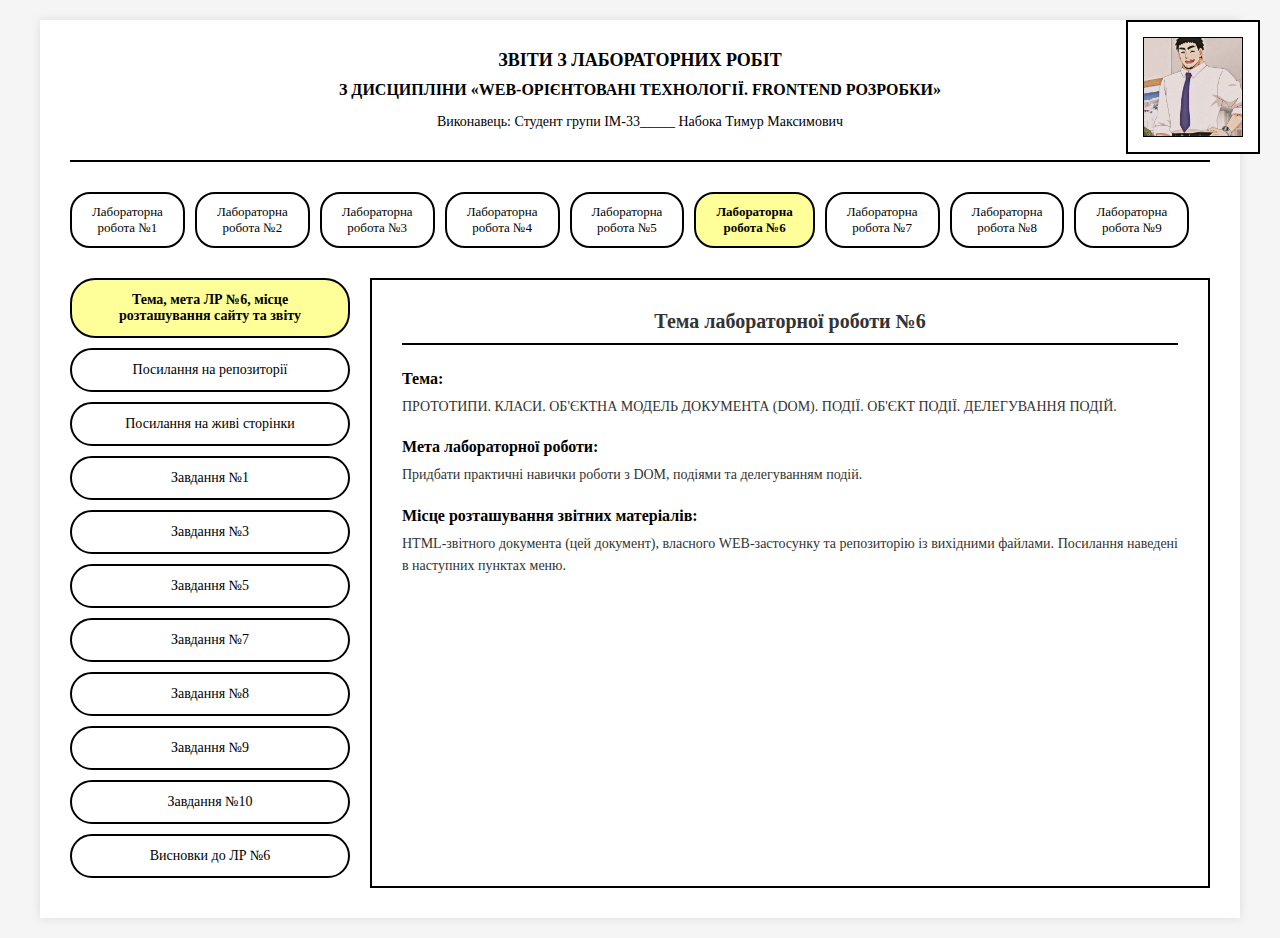
<file: labs/lab_6/lab_6.html>
<!DOCTYPE html>
<html lang="uk">
<head>
  <meta charset="UTF-8" />
  <meta name="viewport" content="width=device-width, initial-scale=1.0" />
  <title>Лабораторна робота №6 — Frontend розробка</title>

  <link rel="stylesheet" href="lab_6.css">
  <link rel="stylesheet" href="../../style.css">

  <script src="lab_6.js" defer></script>
</head>
<body>
  <div class="container">
    <div class="orientation-box">
      <div class="user-img">
        <img src="../../profile.jpg" alt="Фото студента" />
      </div>
    </div>

    <div class="header">
      <h1>ЗВІТИ З ЛАБОРАТОРНИХ РОБІТ</h1>
      <h2>З ДИСЦИПЛІНИ «WEB-ОРІЄНТОВАНІ ТЕХНОЛОГІЇ. FRONTEND РОЗРОБКИ»</h2>
      <div class="student-info">
        Виконавець: Студент групи ІМ-33_____ Набока Тимур Максимович
      </div>
    </div>

    <div class="lab-tabs">
      <a class="lab-tab" href="../../index.html">Лабораторна<br>робота №1</a>
      <a class="lab-tab" href="../lab_2/lab_2.html">Лабораторна<br>робота №2</a>
      <a class="lab-tab" href="../lab_3/lab_3.html">Лабораторна<br>робота №3</a>
      <a class="lab-tab" href="../lab_4/lab_4.html">Лабораторна<br>робота №4</a>
      <a class="lab-tab" href="../lab_5/lab_5.html">Лабораторна<br>робота №5</a>
      <a class="lab-tab active" href="./lab_6.html">Лабораторна<br>робота №6</a>
      <a class="lab-tab" href="../lab_7/lab_7.html">Лабораторна<br>робота №7</a>
      <a class="lab-tab" href="#">Лабораторна<br>робота №8</a>
      <a class="lab-tab" href="#">Лабораторна<br>робота №9</a>
    </div>

    <div class="content-wrapper">

      <div class="sidebar">
        <div class="menu-item active">Тема, мета ЛР №6, місце розташування сайту та звіту</div>
        <div class="menu-item">Посилання на репозиторії</div>
        <div class="menu-item">Посилання на живі сторінки</div>

        <div class="menu-item">Завдання №1</div>
        <div class="menu-item">Завдання №3</div>
        <div class="menu-item">Завдання №5</div>
        <div class="menu-item">Завдання №7</div>
        <div class="menu-item">Завдання №8</div>
        <div class="menu-item">Завдання №9</div>
        <div class="menu-item">Завдання №10</div>

        <div class="menu-item">Висновки до ЛР №6</div>
      </div>

      <div class="main-content">

        <div class="content-section active">
          <h2 class="section-title">Тема лабораторної роботи №6</h2>

          <div class="info-block">
            <h4>Тема:</h4>
            <p>
              ПРОТОТИПИ. КЛАСИ. ОБ'ЄКТНА МОДЕЛЬ ДОКУМЕНТА (DOM). ПОДІЇ. ОБ'ЄКТ ПОДІЇ.
              ДЕЛЕГУВАННЯ ПОДІЙ.
            </p>
          </div>

          <div class="info-block">
            <h4>Мета лабораторної роботи:</h4>
            <p>
              Придбати практичні навички роботи з DOM, подіями та делегуванням подій.
            </p>
          </div>

          <div class="info-block">
            <h4>Місце розташування звітних матеріалів:</h4>
            <p>
              HTML-звітного документа (цей документ), власного WEB-застосунку та
              репозиторію із вихідними файлами. Посилання наведені в наступних пунктах меню.
            </p>
          </div>
        </div>

        <div class="content-section">
          <h2 class="section-title">Посилання на репозиторії</h2>

          <div class="info-block">
            <ul>
              <li>
                Репозиторій власного WEB-застосунку:
                <a href="https://github.com/Homa4/lab6-WEB.git" target="_blank">
                  https://github.com/Homa4/lab6-WEB.git
                </a>
              </li>
              <li>
                Репозиторій звітного HTML-документу:
                <a href="https://github.com/Homa4/IM-33_-appRECORD-NabokaTimur-FIOT-2025" target="_blank">
                  https://github.com/Homa4/IM-33_-appRECORD-NabokaTimur-FIOT-2025
                </a>
              </li>
            </ul>
          </div>
        </div>

        <div class="content-section">
          <h2 class="section-title">Посилання на живі сторінки</h2>

          <div class="info-block">
            <ul>
              <li>
                Жива сторінка власного WEB-застосунку:
                <a href=" https://homa4.github.io/lab6-WEB/" target="_blank"> https://homa4.github.io/lab6-WEB/</a>
              </li>
              <li>
                Жива сторінка звітного HTML-документу:
                <a href="https://homa4.github.io/IM-33_-appRECORD-NabokaTimur-FIOT-2025/" target="_blank">
                  https://homa4.github.io/IM-33_-appRECORD-NabokaTimur-FIOT-2025/
                </a>
              </li>
            </ul>
          </div>
        </div>

        <div class="content-section">
          <h2 class="section-title">Завдання №1 — SHOW ME</h2>

          <div class="info-block">
            <h4>Умова:</h4>
            <p>
              Створити поле введення тексту та кнопку <strong>SHOW ME</strong>.
              Після натискання кнопки вміст текстового поля має виводитися в консоль браузера.
            </p>
          </div>

          <div class="info-block">
            <h4>Фрагмент HTML-коду:</h4>
            <div class="code-block">
<code>&lt;div class="task"&gt;
  &lt;h2&gt;Завдання 1: SHOW ME&lt;/h2&gt;
  &lt;div class="task-content"&gt;
    &lt;p&gt;Введіть текст:&lt;/p&gt;
    &lt;input type="text" id="input1" placeholder="Введіть щось..."&gt;
    &lt;button id="showBtn"&gt;SHOW ME&lt;/button&gt;
  &lt;/div&gt;
&lt;/div&gt;</code>
            </div>
          </div>

          <div class="info-block">
            <h4>Код завдання (JavaScript):</h4>
            <div class="code-block">
<code>const showBtn = document.getElementById("showBtn");
const input1 = document.getElementById("input1");

showBtn.addEventListener("click", () =&gt; {
  console.log("Завдання 1:", input1.value);
});</code>
            </div>
          </div>

          <div class="info-block">
            <h4>Результат виконання:</h4>
            <p class="placeholder">
              <img src="img/task1.png" alt="Результат завдання 1">
            </p>
          </div>
        </div>

        <div class="content-section">
          <h2 class="section-title">Завдання №3 — Приховати / Розкрити пароль</h2>

          <div class="info-block">
            <h4>Умова:</h4>
            <p>
              Створити поле для введення пароля та кнопку, яка змінює тип поля
              <code>text</code>/<code>password</code>, а також свій напис
              <strong>«Приховати» / «Розкрити»</strong>.
            </p>
          </div>

          <div class="info-block">
            <h4>Фрагмент HTML-коду:</h4>
            <div class="code-block">
<code>&lt;div class="task"&gt;
  &lt;h2&gt;Завдання 3: Приховати/Розкрити&lt;/h2&gt;
  &lt;div class="task-content"&gt;
    &lt;p&gt;Введіть пароль:&lt;/p&gt;
    &lt;input type="text" id="passwordInput" placeholder="Введіть пароль..."&gt;
    &lt;button id="toggleBtn"&gt;Приховати&lt;/button&gt;
  &lt;/div&gt;
&lt;/div&gt;</code>
            </div>
          </div>

          <div class="info-block">
            <h4>Код завдання (JavaScript):</h4>
            <div class="code-block">
<code>const toggleBtn = document.getElementById("toggleBtn");
const passwordInput = document.getElementById("passwordInput");

toggleBtn.addEventListener("click", () =&gt; {
  if (passwordInput.type === "text") {
    passwordInput.type = "password";
    toggleBtn.textContent = "Розкрити";
  } else {
    passwordInput.type = "text";
    toggleBtn.textContent = "Приховати";
  }
});</code>
            </div>
          </div>

          <div class="info-block">
            <h4>Результат виконання:</h4>
            <p class="placeholder">
              <img src="img/task2.png" alt="Результат завдання 2">
            </p>
          </div>
        </div>

        <div class="content-section">
          <h2 class="section-title">Завдання №5 — Клік в межах області</h2>

          <div class="info-block">
            <h4>Умова:</h4>
            <p>
              Є зелений квадрат (<code>#place</code>). Необхідно відслідковувати кліки по сторінці
              та визначати, чи був клік виконаний в межах цього елемента. Результат
              виводиться в консоль у вигляді булевого значення.
            </p>
          </div>

          <div class="info-block">
            <h4>Фрагмент HTML-коду:</h4>
            <div class="code-block">
<code>&lt;div class="task"&gt;
  &lt;h2&gt;Завдання 5: Клік в межах області&lt;/h2&gt;
  &lt;div class="task-content"&gt;
    &lt;p class="taskTitle"&gt;Клікніть на зеленому квадраті або поза ним&lt;/p&gt;
    &lt;div id="place"&gt;&lt;/div&gt;
  &lt;/div&gt;
&lt;/div&gt;</code>
            </div>
          </div>

          <div class="info-block">
            <h4>Код завдання (JavaScript):</h4>
            <div class="code-block">
<code>window.addEventListener("click", (event) =&gt; {
  const place = document.getElementById("place");
  const isInsidePlace = place.contains(event.target);
  console.log("Завдання 5 - Клік в #place:", isInsidePlace);
});</code>
            </div>
          </div>

          <div class="info-block">
            <h4>Результат виконання:</h4>
            <p class="placeholder">
              <img src="img/task3.png" alt="Результат завдання 3">
            </p>
          </div>
        </div>

        <div class="content-section">
          <h2 class="section-title">Завдання №7 — Категорії</h2>

          <div class="info-block">
            <h4>Умова:</h4>
            <p>
              Для списку категорій вивести в консоль кількість категорій
              та для кожної категорії — її назву і кількість елементів всередині.
            </p>
          </div>

          <div class="info-block">
            <h4>Фрагмент HTML-коду:</h4>
            <div class="code-block">
<code>&lt;ul id="categories"&gt;
  &lt;li class="item"&gt;
    &lt;h2&gt;Animals&lt;/h2&gt;
    &lt;ul&gt;
      &lt;li&gt;Cat&lt;/li&gt;
      &lt;li&gt;Hamster&lt;/li&gt;
      &lt;li&gt;Horse&lt;/li&gt;
      &lt;li&gt;Parrot&lt;/li&gt;
    &lt;/ul&gt;
  &lt;/li&gt;
  &lt;li class="item"&gt;
    &lt;h2&gt;Products&lt;/h2&gt;
    &lt;ul&gt;
      &lt;li&gt;Bread&lt;/li&gt;
      &lt;li&gt;Prasley&lt;/li&gt;
      &lt;li&gt;Cheese&lt;/li&gt;
    &lt;/ul&gt;
  &lt;/li&gt;
  &lt;li class="item"&gt;
    &lt;h2&gt;Technologies&lt;/h2&gt;
    &lt;ul&gt;
      &lt;li&gt;HTML&lt;/li&gt;
      &lt;li&gt;CSS&lt;/li&gt;
      &lt;li&gt;JavaScript&lt;/li&gt;
      &lt;li&gt;React&lt;/li&gt;
      &lt;li&gt;Node.js&lt;/li&gt;
    &lt;/ul&gt;
  &lt;/li&gt;
&lt;/ul&gt;</code>
            </div>
          </div>

          <div class="info-block">
            <h4>Код завдання (JavaScript):</h4>
            <div class="code-block">
<code>const categories = document.querySelectorAll("#categories .item");
console.log("Завдання 7:");
console.log("Number of categories:", categories.length);

categories.forEach((item) =&gt; {
  const title = item.querySelector("h2").textContent;
  const elements = item.querySelectorAll("ul li").length;
  console.log(`Category: ${title}`);
  console.log(`Elements: ${elements}`);
});</code>
            </div>
          </div>

          <div class="info-block">
            <h4>Результат виконання:</h4>
            <p class="placeholder">
              <img src="img/task4.png" alt="Результат завдання 4">
            </p>
          </div>
        </div>

        <div class="content-section">
          <h2 class="section-title">Завдання №8 — Форма логіна</h2>

          <div class="info-block">
            <h4>Умова:</h4>
            <p>
              Реалізувати обробку форми логіна. При відправці форми:
              якщо будь-яке поле порожнє — показати <code>alert</code>;
              якщо всі заповнені — вивести дані форми в консоль та очистити поля.
            </p>
          </div>

          <div class="info-block">
            <h4>Фрагмент HTML-коду:</h4>
            <div class="code-block">
<code>&lt;form class="login-form"&gt;
  &lt;label&gt;
    Email
    &lt;input type="email" name="email" /&gt;
  &lt;/label&gt;
  &lt;label&gt;
    Password
    &lt;input type="password" name="password" /&gt;
  &lt;/label&gt;
  &lt;button type="submit"&gt;Log in&lt;/button&gt;
&lt;/form&gt;</code>
            </div>
          </div>

          <div class="info-block">
            <h4>Код завдання (JavaScript):</h4>
            <div class="code-block">
<code>const loginForm = document.querySelector(".login-form");

loginForm.addEventListener("submit", (event) =&gt; {
  event.preventDefault();

  const formData = {
    email: event.target.elements.email.value.trim(),
    password: event.target.elements.password.value.trim(),
  };

  if (!formData.email || !formData.password) {
    alert("All form fields must be filled in");
    return;
  }

  console.log("Завдання 8 - Дані форми:", formData);
  loginForm.reset();
});</code>
            </div>
          </div>

          <div class="info-block">
            <h4>Результат виконання:</h4>
            <p class="placeholder">
              <img src="img/task5.png" alt="Результат завдання 5">
            </p>
          </div>
        </div>

        <div class="content-section">
          <h2 class="section-title">Завдання №9 — Зміна кольору фону</h2>

          <div class="info-block">
            <h4>Умова:</h4>
            <p>
              Реалізувати віджет, який змінює колір фону сторінки на випадковий
              при натисканні кнопки, а сам колір відображати в текстовому полі.
            </p>
          </div>

          <div class="info-block">
            <h4>Фрагмент HTML-коду:</h4>
            <div class="code-block">
<code>&lt;div class="widget"&gt;
  &lt;p&gt;Background color: &lt;span class="color"&gt;-&lt;/span&gt;&lt;/p&gt;
  &lt;button type="button" class="change-color"&gt;Change color&lt;/button&gt;
&lt;/div&gt;</code>
            </div>
          </div>

          <div class="info-block">
            <h4>Код завдання (JavaScript):</h4>
            <div class="code-block">
<code>function getRandomHexColor() {
  return `#${Math.floor(Math.random() * 16777215)
    .toString(16)
    .padStart(6, "0")}`;
}

const changeColorBtn = document.querySelector(".change-color");
const colorSpan = document.querySelector(".color");

changeColorBtn.addEventListener("click", () =&gt; {
  const newColor = getRandomHexColor();
  document.body.style.backgroundColor = newColor;
  colorSpan.textContent = newColor;
});</code>
            </div>
          </div>

          <div class="info-block">
            <h4>Результат виконання:</h4>
            <p class="placeholder">
              <img src="img/task6.png" alt="Результат завдання 6">
            </p>
          </div>
        </div>

        <div class="content-section">
          <h2 class="section-title">Завдання №10 — Колекція квадратів</h2>

          <div class="info-block">
            <h4>Умова:</h4>
            <p>
              На основі введеного числа створити колекцію кольорових квадратів.
              Початковий розмір — 30×30 px, кожен наступний більший на 10 px.
              Реалізувати кнопки <strong>Create</strong> та <strong>Destroy</strong>.
            </p>
          </div>

          <div class="info-block">
            <h4>Фрагмент HTML-коду:</h4>
            <div class="code-block">
<code>&lt;div id="controls"&gt;
  &lt;input type="number" id="amount" min="1" max="100" step="1"
         placeholder="Введіть кількість" /&gt;
  &lt;button type="button" data-create&gt;Create&lt;/button&gt;
  &lt;button type="button" data-destroy&gt;Destroy&lt;/button&gt;
&lt;/div&gt;
&lt;div id="boxes"&gt;&lt;/div&gt;</code>
            </div>
          </div>

          <div class="info-block">
            <h4>Код завдання (JavaScript):</h4>
            <div class="code-block">
<code>function getRandomHexColor() {
  return `#${Math.floor(Math.random() * 16777215)
    .toString(16)
    .padStart(6, "0")}`;
}

const createBtn = document.querySelector("[data-create]");
const destroyBtn = document.querySelector("[data-destroy]");
const amountInput = document.getElementById("amount");
const boxesContainer = document.getElementById("boxes");

function createBoxes(amount) {
  const boxes = [];
  let size = 30;

  for (let i = 0; i &lt; amount; i++) {
    const div = document.createElement("div");
    div.style.width = `${size}px`;
    div.style.height = `${size}px`;
    div.style.backgroundColor = getRandomHexColor();
    boxes.push(div);
    size += 10;
  }

  boxesContainer.append(...boxes);
}

function destroyBoxes() {
  boxesContainer.innerHTML = "";
}

createBtn.addEventListener("click", () =&gt; {
  const amount = Number(amountInput.value);

  if (amount &lt; 1 || amount &gt; 100) {
    alert("Будь ласка, введіть число від 1 до 100");
    return;
  }

  destroyBoxes();
  createBoxes(amount);
  amountInput.value = "";
});

destroyBtn.addEventListener("click", destroyBoxes);</code>
            </div>
          </div>

          <div class="info-block">
            <h4>Результат виконання:</h4>
            <p class="placeholder">
              <img src="img/task7.png" alt="Результат завдання 7">
            </p>
          </div>
        </div>

        <div class="content-section">
          <h2 class="section-title">Висновки до лабораторної роботи №6</h2>
          <div class="conclusion-section">
            <p>
              У ході виконання лабораторної роботи №6 було закріплено навички
              роботи з об'єктною моделлю документа (DOM), обробки подій та
              делегування подій у JavaScript. Реалізовано взаємодію з різними
              елементами сторінки: полями введення, формами, списками,
              динамічними блоками та зміною стилів. Отримано практичний досвід
              побудови інтерактивних інтерфейсів та роботи з подієвою моделлю
              браузера.
            </p>
          </div>
        </div>

      </div>
    </div> 

  </div> 
</body>
</html>
</file>
<file: labs/lab_6/lab_6.css>
* {
    margin: 0;
    padding: 0;
    box-sizing: border-box;
}

body {
    font-family: "Times New Roman", serif;
    background-color: #f5f5f5;
    padding: 20px;
}

pre {
    background: #ffffff;
    color: #000;
    border: 1px solid #000;
    padding: 15px;
    border-radius: 4px;
    overflow-x: auto;
    font-family: "Courier New", monospace;
    font-size: 13px;
    margin: 15px 0;
}

pre code {
    background: none;
    color: inherit;
    white-space: pre;
}

.container {
    max-width: 1200px;
    margin: 0 auto;
    background-color: #ffffff;
    padding: 30px;
    box-shadow: 0 0 10px rgba(0, 0, 0, 0.1);
}

.orientation-box {
    position: fixed;
    top: 20px;
    right: 20px;
    border: 2px solid #000;
    padding: 15px;
    text-align: center;
    background-color: #ffffff;
    z-index: 9999;
}

.user-img {
    width: 100px;
    height: 100px;
    border: 1px solid #000;
}

.user-img img {
    width: 100%;
    height: 100%;
    object-fit: cover;
}

.header {
    text-align: center;
    margin-bottom: 30px;
    border-bottom: 2px solid #000;
    padding-bottom: 20px;
}

.header h1 {
    font-size: 18px;
    font-weight: bold;
    margin-bottom: 10px;
}

.header h2 {
    font-size: 16px;
    font-weight: bold;
    margin-bottom: 15px;
}

.student-info {
    font-size: 14px;
}

.lab-tabs {
    display: flex;
    gap: 10px;
    margin: 25px 0 30px;
    flex-wrap: wrap;
}

.lab-tab {
    border: 2px solid #000;
    border-radius: 20px;
    padding: 10px 20px;
    background-color: #ffffff;
    cursor: pointer;
    transition: all 0.3s;
    font-size: 13px;
    text-decoration: none;
    color: #000;
    text-align: center;
}

.lab-tab.active {
    background-color: #ffff99;
    font-weight: bold;
}

.lab-tab:hover {
    background-color: #ffffcc;
}

.content-wrapper {
    display: flex;
    gap: 20px;
}

.sidebar {
    width: 280px;
    flex-shrink: 0;
}

.menu-item {
    border: 2px solid #000;
    border-radius: 25px;
    padding: 12px 20px;
    margin-bottom: 10px;
    background-color: #ffffff;
    cursor: pointer;
    transition: all 0.3s;
    text-align: center;
    font-size: 14px;
}

.menu-item:hover {
    background-color: #e6e6e6;
}

.menu-item.active {
    background-color: #ffff99;
    font-weight: bold;
}

.main-content {
    flex: 1;
    border: 2px solid #000;
    padding: 30px;
    min-height: 500px;
    overflow-y: auto;
    text-align: left;
}

.content-section {
    display: none;
}

.content-section.active {
    display: block;
}

.section-title {
    font-size: 20px;
    text-align: center;
    font-weight: bold;
    margin-bottom: 25px;
    border-bottom: 2px solid #000;
    padding-bottom: 10px;
}

.info-block {
    margin-bottom: 20px;
}

.info-block h4 {
    font-size: 16px;
    font-weight: bold;
    margin-bottom: 8px;
}

.info-block p {
    font-size: 14px;
    line-height: 1.6;
    text-align: justify;
}

.info-block ul {
    list-style-position: inside;
    padding-left: 20px;
}

.info-block li {
    margin-bottom: 8px;
    font-size: 14px;
}

a {
    color: #0066cc;
    text-decoration: underline;
}

a:hover {
    color: #004499;
}

.placeholder {
    width: 100%;
    text-align: center;
    margin: 20px 0;
    background: #f5f5f5;
    padding: 15px;
    border-radius: 8px;
}

.placeholder img {
    max-width: 100%;
    height: auto;
    border: 2px solid #000;
    border-radius: 4px;
    box-shadow: 0 4px 12px rgba(0, 0, 0, 0.15);
    display: block;
    margin: 0 auto;
}

.conclusion-section {
    background: #f9f9f9;
    padding: 20px;
    border-radius: 8px;
    line-height: 1.8;
    font-size: 14px;
    text-align: justify;
    border: 1px solid #e0e0e0;
}

.main-content::-webkit-scrollbar {
    width: 8px;
}

.main-content::-webkit-scrollbar-track {
    background: #f1f1f1;
}

.main-content::-webkit-scrollbar-thumb {
    background: #888;
    border-radius: 4px;
}

.main-content::-webkit-scrollbar-thumb:hover {
    background: #555;
}

@media (max-width: 768px) {
    .content-wrapper {
        flex-direction: column;
    }

    .sidebar {
        width: 100%;
    }

    .orientation-box {
        position: static;
        margin-bottom: 20px;
    }

    .lab-tabs {
        justify-content: center;
    }

    .main-content {
        padding: 20px;
    }

}
</file>
<file: style.css>
* {
    margin: 0;
    padding: 0;
    box-sizing: border-box;
}

body {
    font-family: 'Times New Roman', serif;
    background-color: #f5f5f5;
    padding: 20px;
}

.container {
    max-width: 1200px;
    margin: 0 auto;
    background-color: white;
    padding: 30px;
    box-shadow: 0 0 10px rgba(0, 0, 0, 0.1);
}

.header {
    text-align: center;
    margin-bottom: 30px;
    border-bottom: 2px solid #000;
    padding-bottom: 20px;
}

.header h1 {
    font-size: 18px;
    font-weight: bold;
    margin-bottom: 10px;
}

.header h2 {
    font-size: 16px;
    font-weight: bold;
    margin-bottom: 15px;
}

.student-info {
    font-size: 14px;
    margin-bottom: 10px;
}

.orientation-box {
    position: absolute;
    top: 20px;
    right: 20px;
    border: 2px solid #000;
    padding: 15px;
    text-align: center;
    background-color: white;
}

.orientation-box h3 {
    font-size: 14px;
    margin-bottom: 10px;
}

.lab-tabs {
    display: flex;
    gap: 10px;
    margin-bottom: 30px;
    flex-wrap: wrap;
}

.lab-tab {
    border: 2px solid #000;
    border-radius: 20px;
    padding: 10px 20px;
    background-color: white;
    cursor: pointer;
    transition: all 0.3s;
    font-size: 13px;
}

.lab-tab.active {
    background-color: #ffff99;
    font-weight: bold;
}

.lab-tab:hover {
    background-color: #ffffcc;
}

.content-wrapper {
    display: flex;
    gap: 20px;
}

.sidebar {
    width: 280px;
    flex-shrink: 0;
}

.menu-item {
    border: 2px solid #000;
    border-radius: 25px;
    padding: 12px 20px;
    margin-bottom: 10px;
    background-color: white;
    cursor: pointer;
    transition: all 0.3s;
    text-align: center;
    font-size: 14px;
}

.menu-item:hover {
    background-color: #e6e6e6;
}

.menu-item.highlight {
    background-color: #ffff99;
    font-weight: bold;
}

.submenu-item {
    border: 2px solid #000;
    border-radius: 20px;
    padding: 10px 15px;
    margin-bottom: 8px;
    margin-left: 20px;
    background-color: white;
    cursor: pointer;
    transition: all 0.3s;
    font-size: 13px;
}

.submenu-item:hover {
    background-color: #f0f0f0;
}

.submenu-item.highlight {
    background-color: #ffff99;
    font-weight: bold;
}

.user-img {
    width: 100px;
    height: 100px;
    border: 1px solid #000;
}

.user-img img {
    width: 100%;
    height: 100%;
    object-fit: cover;
}

.main-content {
    flex: 1;
    border: 2px solid #000;
    padding: 30px;
    min-height: 500px;
    overflow-y: auto;
    text-align: left;
}

.main-content h3 {
    font-size: 20px;
    text-align: center;
    color: #333;
}

.content-section {
    display: none;
}

.content-section.active {
    display: block;
}

/* Content Sections Styling */
.section-title {
    font-size: 20px;
    text-align: center;
    color: #333;
    margin-bottom: 25px;
    font-weight: bold;
    border-bottom: 2px solid #000;
    padding-bottom: 10px;
}

/* Info Section (Тема, Мета, Місце) */
.info-section {
    width: 100%;
}

.info-block {
    margin-bottom: 20px;
}

.info-block h4 {
    font-size: 16px;
    font-weight: bold;
    margin-bottom: 8px;
    color: #000;
}

.info-block p {
    font-size: 14px;
    line-height: 1.6;
    color: #333;
    text-align: justify;
}

/* Links */
.link-style {
    color: #0066cc;
    text-decoration: underline;
    transition: color 0.3s;
}

.link-style:hover {
    color: #004499;
}

/* Report Section */
.report-section {
    background: #f9f9f9;
    padding: 20px;
    border-radius: 8px;
    line-height: 1.7;
    font-size: 14px;
    text-align: justify;
    border: 1px solid #e0e0e0;
}

/* Code Containers */
.code-container {
    width: 100%;
    margin: 15px 0;
}

.code-block code {
    white-space: pre;
    display: block;
}

/* Image Containers */
.image-container {
    width: 100%;
    text-align: center;
    margin: 20px 0;
    background: #f5f5f5;
    padding: 15px;
    border-radius: 8px;
}

.code-image {
    max-width: 100%;
    height: auto;
    border: 2px solid #000;
    border-radius: 4px;
    box-shadow: 0 4px 12px rgba(0, 0, 0, 0.15);
    cursor: zoom-in;
    transition: transform 0.3s ease;
    image-rendering: -webkit-optimize-contrast;
    image-rendering: crisp-edges;
    display: block;
    margin: 0 auto;
}

.code-image:hover {
    transform: scale(1.02);
}

/* Zoom functionality */
.code-image.zoomed {
    position: fixed;
    top: 50%;
    left: 50%;
    transform: translate(-50%, -50%) scale(1);
    z-index: 10001;
    max-width: 90vw;
    max-height: 90vh;
    width: auto;
    height: auto;
    cursor: zoom-out;
    box-shadow: 0 8px 32px rgba(0, 0, 0, 0.5);
}

.image-overlay {
    position: fixed;
    top: 0;
    left: 0;
    width: 100%;
    height: 100%;
    background: rgba(0, 0, 0, 0.85);
    z-index: 10000;
    cursor: zoom-out;
    animation: fadeIn 0.3s ease;
}

@keyframes fadeIn {
    from {
        opacity: 0;
    }

    to {
        opacity: 1;
    }
}

/* Page Preview */
.page-preview {
    width: 100%;
}

.preview-link {
    text-align: center;
    margin-bottom: 15px;
    font-size: 14px;
}

.iframe-container {
    width: 100%;
    border: 2px solid #000;
    border-radius: 8px;
    overflow: hidden;
}

.page-iframe {
    width: 100%;
    height: 600px;
    border: none;
}

/* Conclusion Section */
.conclusion-section {
    background: #f9f9f9;
    padding: 20px;
    border-radius: 8px;
    line-height: 1.8;
    font-size: 14px;
    text-align: justify;
    border: 1px solid #e0e0e0;
}

/* No Content Message */
.no-content {
    text-align: center;
    color: #999;
    font-size: 14px;
    margin: 30px 0;
}

/* Instruction Text */
.instruction-text {
    text-align: center;
    font-size: 14px;
    color: #666;
    margin: 30px 0;
}

/* Scrollbar Styling */
.main-content::-webkit-scrollbar {
    width: 8px;
}

.main-content::-webkit-scrollbar-track {
    background: #f1f1f1;
}

.main-content::-webkit-scrollbar-thumb {
    background: #888;
    border-radius: 4px;
}

.main-content::-webkit-scrollbar-thumb:hover {
    background: #555;
}

/* Loading State */
.loading {
    text-align: center;
    padding: 40px;
    color: #666;
    font-style: italic;
}

/* Error Message */
.error-message {
    background: #ffebee;
    border: 1px solid #ef5350;
    border-radius: 8px;
    padding: 15px;
    margin: 20px 0;
    color: #c62828;
}

.error-message strong {
    display: block;
    margin-bottom: 5px;
}

/* Success Message */
.success-message {
    background: #e8f5e9;
    border: 1px solid #66bb6a;
    border-radius: 8px;
    padding: 15px;
    margin: 20px 0;
    color: #2e7d32;
}

@media (max-width: 768px) {
    .content-wrapper {
        flex-direction: column;
    }

    .sidebar {
        width: 100%;
    }

    .orientation-box {
        position: static;
        margin-bottom: 20px;
    }

    .lab-tabs {
        justify-content: center;
    }

    .main-content {
        padding: 20px;
    }

    .code-block {
        font-size: 11px;
        padding: 15px;
    }

    .code-image.zoomed {
        max-width: 95vw;
        max-height: 95vh;
    }
}
</file>
